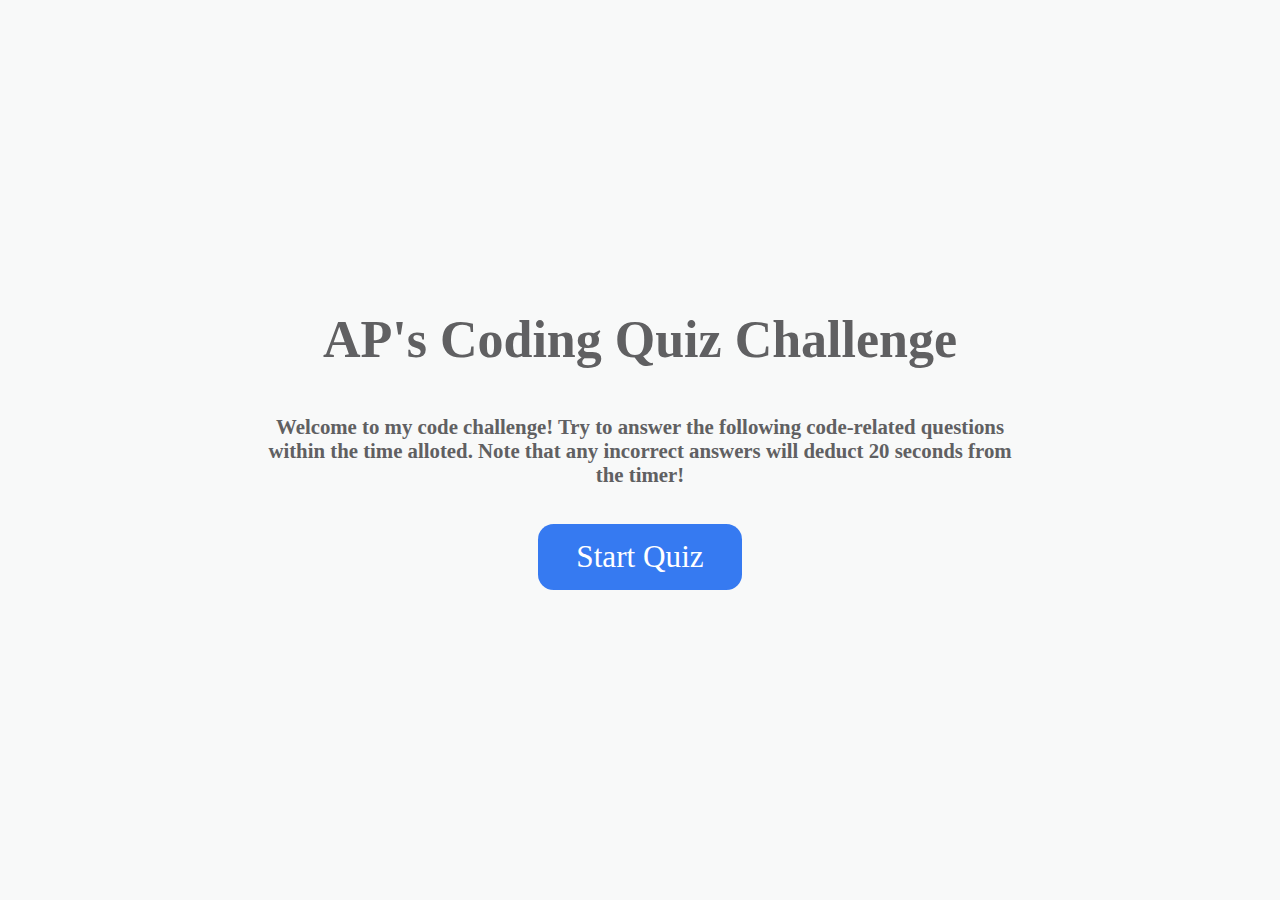
<file: index.html>
<!DOCTYPE html>
<html lang="en">
  <head>
    <meta charset="UTF-8" />
    <meta name="viewport" content="width=device-width, initial-scale=1.0" />
    <meta http-equiv="X-UA-Compatible" content="ie=edge" />
    <link rel="stylesheet" href="./assets/style.css" />
    <title>CodeQuizAP</title>
  </head>

  <body>
    <div class="container">
        <div id="home" class="page start">
            <h1>AP's Coding Quiz Challenge</h1>
            <h2>Welcome to my code challenge! Try to answer the following code-related questions within the time alloted. Note that any incorrect answers will deduct 20 seconds from the timer!</h2>
            <a class="btn-start">Start Quiz</a>
        </div>
        <div id="game" class="page question">
          <div id="header">
              <div id="header-item">
                  <p class="header-pre">
                      Score
                  </p>
                  <h1 class="header-text" id="scoreCounter">
                      0
                  </h1>
              </div>    
              <div class="header-item">
                  <p class="header-pre">
                      Timer
                  </p>
                  <h1 class="header-text" id="timerEl">
                      100
                  </h1>
              </div>
          </div>        
          <div id="question"></div>
        
          <div id="response"></div>
      </div>
      <div id="end" class="page quizend">
        <h1 id="endHead">All done!</h1>
        <h2 id="endSub">Your final score is</h2><h2 id="finalScore">0</h2>
        <h2>Enter your initials to save your score:</h2>
        <form>
            <input type="text" name="initials" id="initials" placeholder="Initials">
            <button type="submit" class="btn-submit" id="savedScore" onclick="saveScore(event)">Save</button>
        </form>
    </div>
    </div>
    <script src="https://code.jquery.com/jquery-3.5.1.min.js"></script>
    <script src="./assets/script.js"></script>
  </body>
</html>
</file>
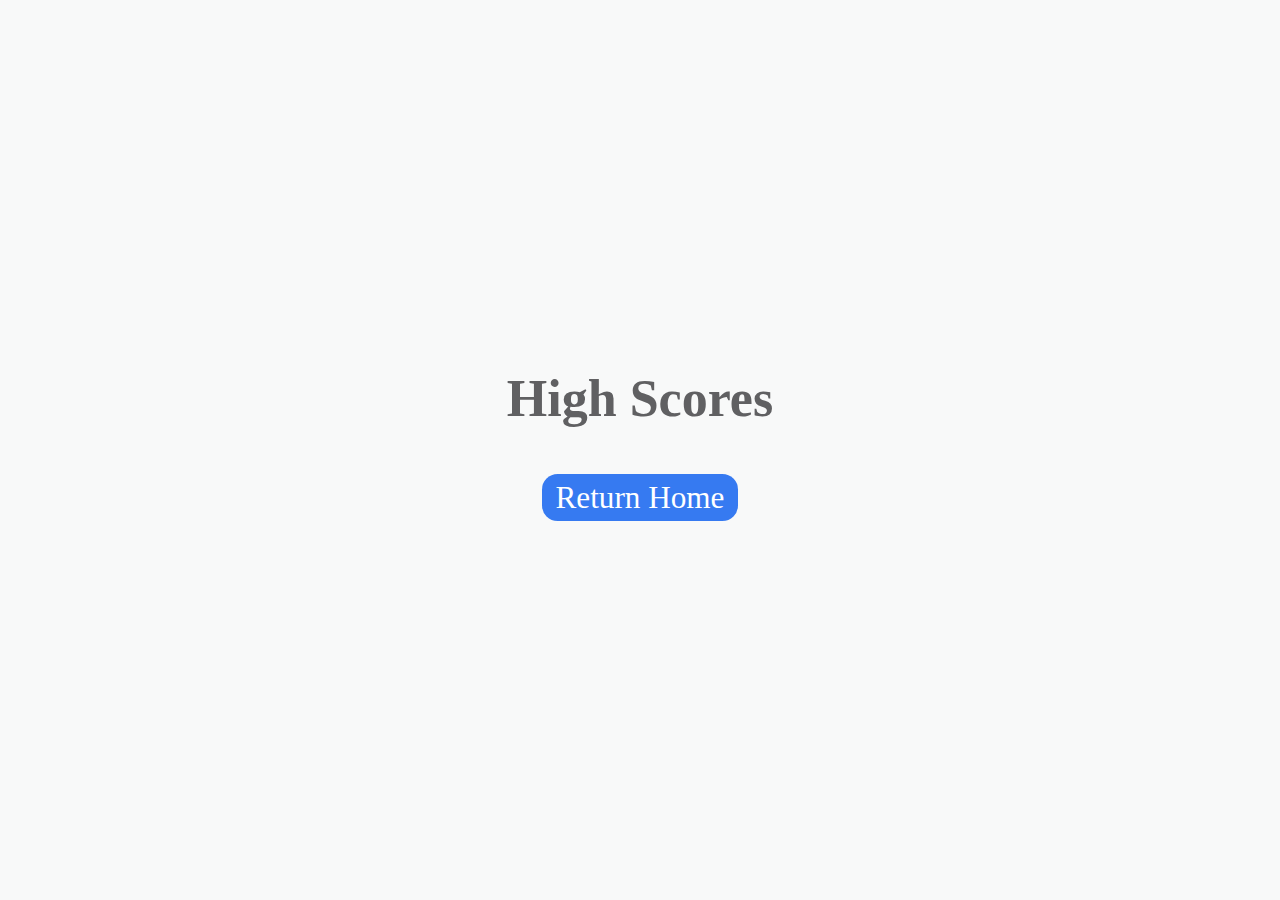
<file: hiscore.html>
<!DOCTYPE html>
<html lang="en">
<head>
    <meta charset="UTF-8">
    <meta name="viewport" content="width=device-width, initial-scale=1.0">
    <link rel="stylesheet" href="./assets/style.css" />
    <title>High Scores</title>
</head>
<body>
    <div class="container">
        <div id="hiscores" class="hi-score">
            <h1>High Scores</h1>
            <ul id="hiScoresList"></ul>
            <a class="btn-home" href="./index.html">Return Home</a>
        </div>
    </div>
    
    <script src="./assets/hiscore.js"></script>
</body>
</html>
</file>
<file: assets/style.css>
:root {
    background-color: #F8F9F9;
    font-size: 65%;
}

* {
    box-sizing:border-box;
    font-family:Georgia, 'Times New Roman', Times, serif;
    margin: 0;
    padding: 0;
}

h1,
h2,
h3,
h4 {
    margin-bottom: 3rem;
    color: #606062;
}

h1 {
    font-size: 5rem;
    margin-bottom: 4.5rem;
    justify-content: center;
}

h2 {
    font-size: 2rem;
    margin-bottom: 3.5rem;
}

h3 {
    font-size: 2rem;
}

.container {
    width: 100vw;
    height: 100vh;
    padding: 20%;
    display: flex;
    justify-content: center;
    align-items: center;
    text-align: center;
    max-width: 160rem;
    margin: 0 auto;
}

.btn-start {
    background-color: #367af1;
    border: none;
    color: #fff;
    text-align: center;
    text-decoration: none;
    display:inline-block;
    font-size: 3rem;
    padding: 2% 5%;
    border-radius: 1.5rem;
}

.btn-start:hover {
    cursor: pointer;
    box-shadow: 0 0.3rem 1.3rem #1f3c70;
}

.btn-submit {
    background-color: #367af1;
    border: none;
    color: #fff;
    text-align: center;
    text-decoration: none;
    display:inline-block;
    font-size: 3rem;
    padding: 2% 5%;
    border-radius: 1.5rem;
}

.btn-submit:hover {
    cursor: pointer;
    box-shadow: 0 0.3rem 1.3rem #1f3c70;
}

form {
    width: 100%;
    display: flex;
    flex-direction: column;
    align-items: center;
}

input {
    margin-bottom: 2rem;
    width: 20rem;
    padding: 1.5rem;
    font-size: 1.8rem;
    border: none;
    border-radius: 1.5rem;
    box-shadow: 0 0.1rem 0.4rem 0 #1f3c70;
}

input::placeholder {
    color: #aaa;
}

/* Styling for question section */
.choice {
    display: flex;
    margin-bottom: .3rem;
    font-size: 2rem;
    padding: 1rem;
    margin: 1rem;
    border: 0.2rem solid #367af1;
    background-color: #fff;
    border-radius: .5rem;
}

.choice:hover {
    cursor: pointer;
    box-shadow: 0 0.3rem 1.3rem #1f3c70;
}

.choice-opt {
    padding: 1.3rem 2rem;
    background-color: #367af1;
    color: #fff;
    border-radius: 1.3rem 0 0 1.3rem;
}

.choice-ans {
    padding: 1.3rem;
    width: 100%;
}

#question {
    align-items: center;
}

#response {
    padding: 3rem;
    font-size:4rem;
    font-weight:bold;
    color: #f28c8c;
}

#header {
    display: flex;
    justify-content: space-between;
}

.header-pre {
    text-align: center;
    font-size: 2rem;
}

#hiScoresList {
    list-style: none;
    margin-bottom: 4rem;
}

.hi-score {
    font-size: 3rem;
    margin-bottom: 1rem;
    color: #1f3c70;
}

/* Styling fot the hiscore page */
.btn-home {
    background-color: #367af1;
    border: none;
    color: #fff;
    text-align: center;
    text-decoration: none;
    display:inline-block;
    font-size: 3rem;
    padding: 2% 5%;
    border-radius: 1.5rem;
}

.btn-home:hover {
    cursor: pointer;
    box-shadow: 0 0.3rem 1.3rem #1f3c70;
}
</file>
